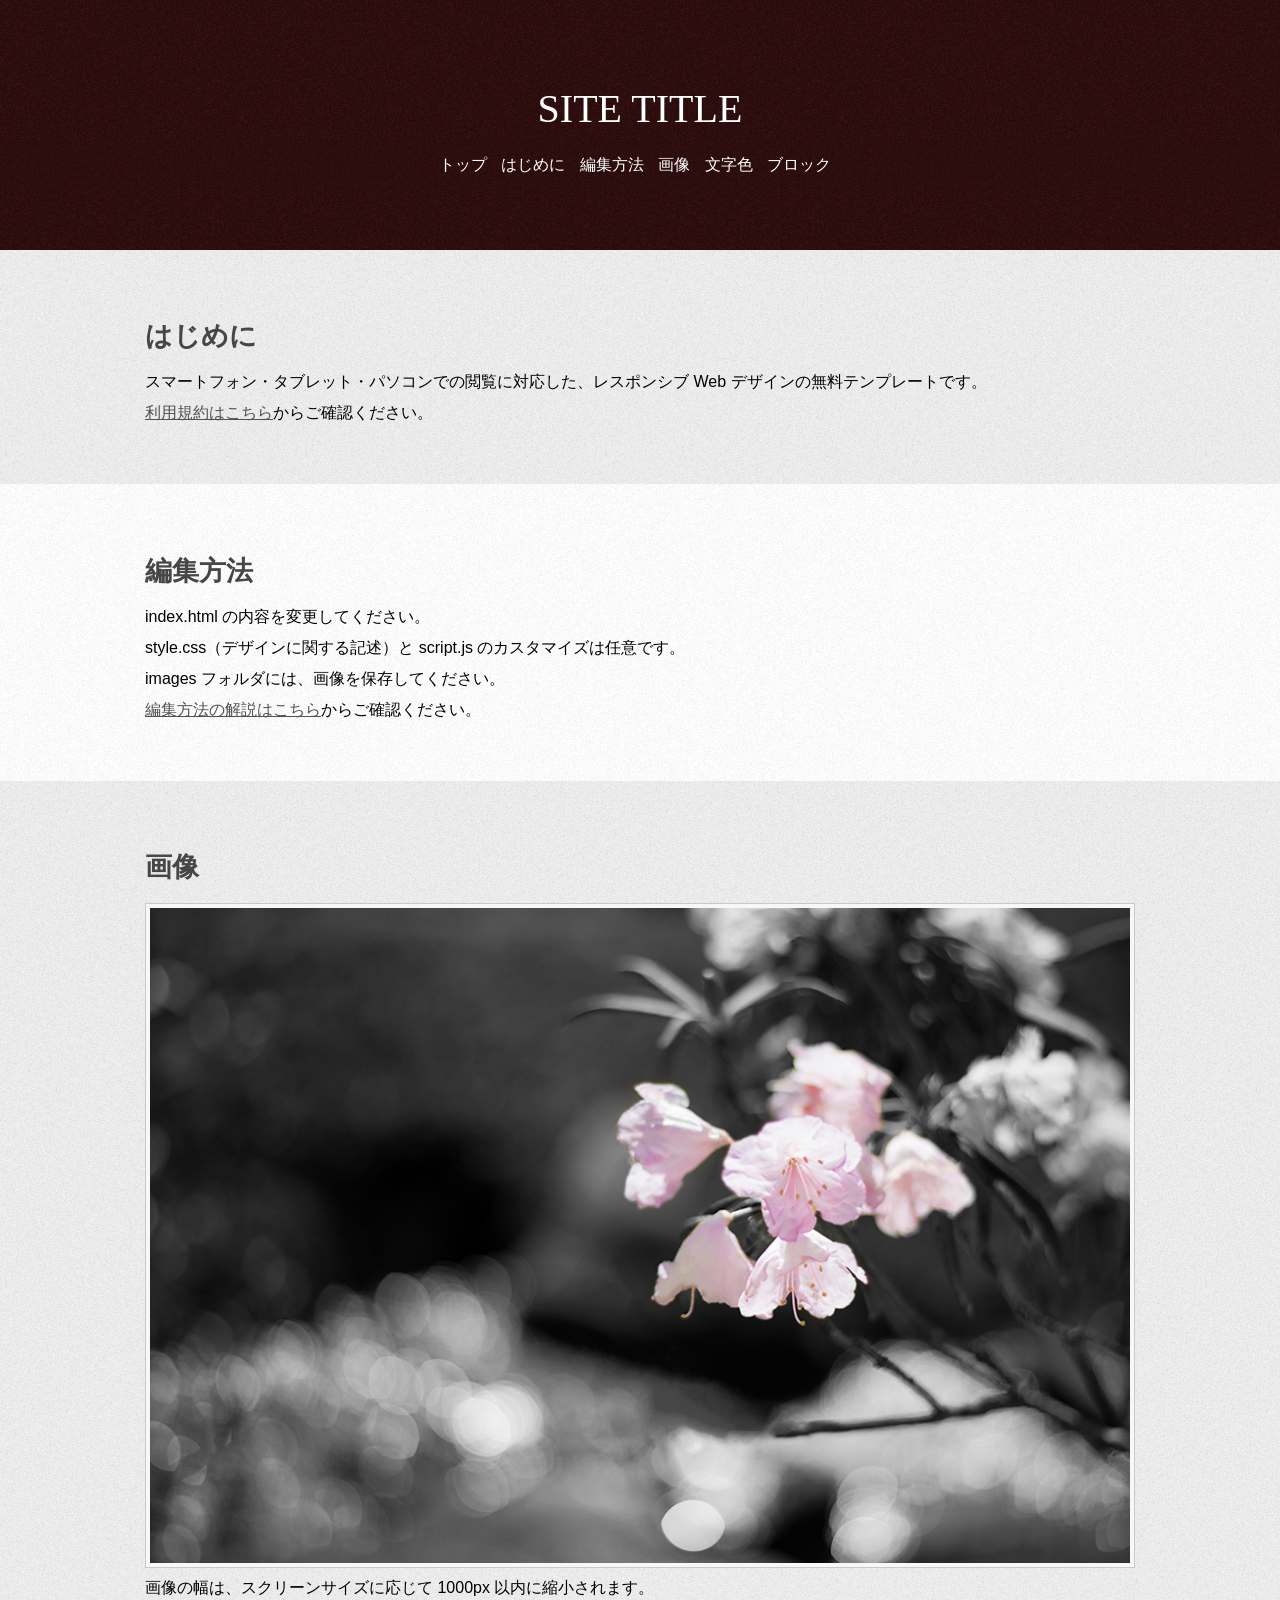
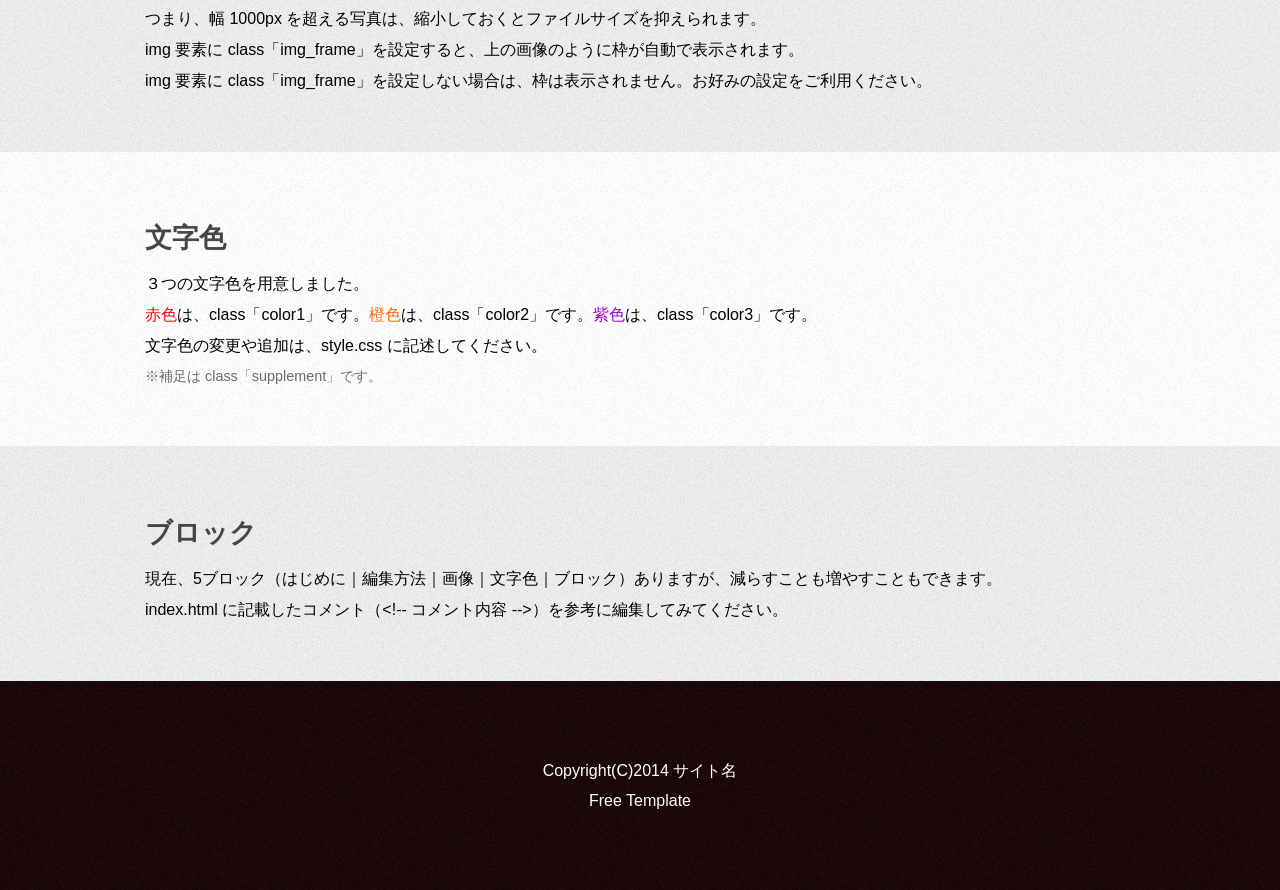
<file: github-page/index.html>
<!doctype html>
<!--[if lt IE 7]> <html class="ie6 oldie"> <![endif]-->
<html lang="ja">
<head>
<meta charset="UTF-8">
<meta name="viewport" content="width=device-width, initial-scale=1">
<title>ページのタイトルを記入します</title>
<meta name="description" content="ページの説明を記入します。">
<link rel="stylesheet" type="text/css" href="mit/normalize.css">
<link rel="stylesheet" type="text/css" href="style.css">
<script src="mit/jquery-1.9.1.min.js"></script>
<script src="script.js"></script>
<!--[if lt IE 9]>
<script src="mit/html5shiv.js"></script>
<script src="mit/respond.min.js"></script>
<![endif]-->
</head>
<body>



<header id="0">
<div class="max_width">
<p id="menu_button"><img src="images/menu-button.png" alt="メニューボタン" /></p>
<p id="site_title">SITE TITLE</p>
<nav id="nav">
<ul>
 <li><a href="#0">トップ</a></li>
 <li><a href="#1">はじめに</a></li>
 <li><a href="#2">編集方法</a></li>
 <li><a href="#3">画像</a></li>
 <li><a href="#4">文字色</a></li>
 <li><a href="#5">ブロック</a></li>
</ul>
</nav>
</div><!-- max_width -->
</header>





<!-- ブロック1 ここから -->
<div class="content_wrap1" id="1">
<div class="max_width">
<article class="content">
<h1>はじめに</h1>
<p>スマートフォン・タブレット・パソコンでの閲覧に対応した、レスポンシブ Web デザインの無料テンプレートです。</p>
<p><a href="http://japanism.info/free-template.html#template" target="_blank" rel="nofollow">利用規約はこちら</a>からご確認ください。</p>
</article>
</div><!-- max_width -->
</div><!-- content_wrap1 -->
<!-- ブロック1 ここまで -->





<!-- ブロック2 ここから -->
<div class="content_wrap2" id="2">
<div class="max_width">
<article class="content">
<h1>編集方法</h1>
<p>index.html の内容を変更してください。</p>
<p>style.css（デザインに関する記述）と script.js のカスタマイズは任意です。</p>
<p>images フォルダには、画像を保存してください。</p>
<p><a href="http://japanism.info/free-template10-editing.html" target="_blank" rel="nofollow">編集方法の解説はこちら</a>からご確認ください。</p>
</article>
</div><!-- max_width -->
</div><!-- content_wrap2 -->
<!-- ブロック2 ここまで -->





<!-- ブロック3 ここから -->
<div class="content_wrap1" id="3">
<div class="max_width">
<article class="content">
<h1>画像</h1>
<p><img src="images/sample.jpg" alt="サンプル画像" class="img_frame"/></p>
<p>画像の幅は、スクリーンサイズに応じて 1000px 以内に縮小されます。</p>
<p>つまり、幅 1000px を超える写真は、縮小しておくとファイルサイズを抑えられます。</p>
<p>img 要素に class「img_frame」を設定すると、上の画像のように枠が自動で表示されます。</p>
<p>img 要素に class「img_frame」を設定しない場合は、枠は表示されません。お好みの設定をご利用ください。</p>
</article>
</div><!-- max_width -->
</div><!-- content_wrap1 -->
<!-- ブロック3 ここまで -->





<!-- ブロック4 ここから -->
<div class="content_wrap2" id="4">
<div class="max_width">
<article class="content">
<h1>文字色</h1>
<p>３つの文字色を用意しました。</p>
<p><span class="color1">赤色</span>は、class「color1」です。<span class="color2">橙色</span>は、class「color2」です。<span class="color3">紫色</span>は、class「color3」です。</p>
<p>文字色の変更や追加は、style.css に記述してください。</p>
<p class="supplement">※補足は class「supplement」です。</p>
</article>
</div><!-- max_width -->
</div><!-- content_wrap2 -->
<!-- ブロック4 ここまで -->





<!-- ブロック5 ここから -->
<div class="content_wrap1" id="5">
<div class="max_width">
<article class="content">
<h1>ブロック</h1>
<p>現在、5ブロック（はじめに｜編集方法｜画像｜文字色｜ブロック）ありますが、減らすことも増やすこともできます。</p>
<p>index.html に記載したコメント（&lt;!-- コメント内容 --&gt;）を参考に編集してみてください。</p>
</article>
</div><!-- max_width -->
</div><!-- content_wrap1 -->
<!-- ブロック5 ここまで -->





<!-- ブロック6 の作り方
<div class="content_wrap2" id="6">
<div class="max_width">
<article class="content">
<h1>ブロック6</h1>
<p>ブロック6 を追加した例です。（コメントアウトにより、ブラウザには表示されません）</p>
<p>例えば、ブロック5 をコピーした場合は、変更箇所は以下の2つです。</p>
<p>content_wrap1 を content_wrap2 に変更してください。（背景色が交互になります）</p>
<p>id="5" を id="6" に変更してください。（nav をクリックした時にジャンプする位置です）</p>
</article>
</div>
</div>
-->





<div class="footer_wrap">
<div class="max_width">
<footer>
<p>Copyright(C)2014 サイト名</p> 

<!-- 下の行を変更したり削除すると、無料テンプレートの利用規約違反となります。 -->
<p><a href="http://japanism.info/free-template.html" target="_blank" rel="nofollow">Free Template</a></p>
<!-- 上の行を変更したり削除すると、無料テンプレートの利用規約違反となります。 -->

</footer>
</div><!-- max_width -->
</div><!-- footer_wrap -->
</body>
</html>
</file>
<file: github-page/style.css>
@charset "utf-8";

/* 文書全体 */
* {
	margin: 0px;
}

/* 全てのスクリーンサイズで適用する設定 */
/* body */
body {
	font-family: "ヒラギノ角ゴ Pro W3", "Hiragino Kaku Gothic Pro", "メイリオ", Meiryo, Osaka, "ＭＳ Ｐゴシック", "MS PGothic", sans-serif;
}
.max_width {
	max-width: 1000px;
	margin-right: auto;
	margin-left: auto;
}

/* header */
header {
	background-image:url(images/bg1.png);
	height:200px;
	text-align:center;
}
#site_title {
	padding-top: 80px;
	font-family: Georgia, "Times New Roman", Times, serif;
	color: #FFFFFF;
	font-size: 40px;
}
#menu_button {
	position:fixed;
	right:0px;
}

/* nav */
#nav {
	position:fixed;
	top:0px;
	margin-left:-200px;
	width:200px;
}
#nav ul {
	padding: 0px;
	background-image: url(images/bg5.png);
}
#nav ul li {
	list-style-type: none;
}
#nav ul li a:link {
	padding-top: 15px;
	padding-right: 10px;
	padding-left: 11px;
	padding-bottom: 15px;
	border-bottom: 1px solid #1D1D1D;
	display:block;
	text-align:left;
	color: #FFFFFF;
	text-decoration: none;
	-webkit-transition: color 0.5s ease-in-out 0s;
	-moz-transition: color 0.5s ease-in-out 0s;
	-ms-transition: color 0.5s ease-in-out 0s;
	-o-transition: color 0.5s ease-in-out 0s;
	transition: color 0.5s ease-in-out 0s;
}
#nav ul li a:visited {
	color: #FFFFFF;
	text-decoration: none;
}
#nav ul li a:hover {
	color: #B9B9B9;
	text-decoration: none;
}

/* article */
.content_wrap1 {
	background-image:url(images/bg2.png);
	padding-top:40px;
	padding-bottom:40px;
}
.content_wrap2 {
	background-image:url(images/bg3.png);
	padding-top:40px;
	padding-bottom:40px;
}
.content {
	display: inline-block;
	width: 100%;
	clear: both;
}
.content a:link {
	color: #515151;
	-webkit-transition: color 0.5s ease-in-out 0s;
	-moz-transition: color 0.5s ease-in-out 0s;
	-ms-transition: color 0.5s ease-in-out 0s;
	-o-transition: color 0.5s ease-in-out 0s;
	transition: color 0.5s ease-in-out 0s;
}
.content a:visited {
	color: #464646;
}
.content a:hover {
	color: #B5B5B5;
}
.content h1 {
	margin-left: 5px;
	clear: both;
	color:#464646;
	font-size:170%;
}
.content p {
	margin-top: 10px;
	margin-right: 5px;
	margin-bottom: 10px;
	margin-left: 5px;
}
.img_frame {
	-webkit-box-sizing:border-box;
	box-sizing:border-box;
	border: 1px solid #C9C9C9;
	background-color:#F7F7F7;
	padding: 4px;
	max-width: 100%;
	height: auto;
	vertical-align:bottom;
}
img {
	border-style: none;
	max-width: 100%;
	height: auto;
	vertical-align: bottom;
}
.color1 {
	color:#FF0000; /* 赤色 */
}
.color2 {
	color:#FF6600; /* 橙色 */
}
.color3 {
	color:#9900CC; /* 紫色 */
}
.supplement {
	font-size:90%;
	color:#6C6C6C; /* 補足 */
}

/* footer */
.footer_wrap {
	background-image:url(images/bg4.png);
	padding-top:60px;
	padding-bottom:60px;
}
footer {
	color: #FFFFFF;
	text-align:center;
}
footer p {
	margin-top: 10px;
	margin-right: 5px;
	margin-bottom: 10px;
	margin-left: 5px;
}
footer a:link {
	color: #FFFFFF;
	text-decoration: none;
	-webkit-transition: color 0.5s ease-in-out 0s;
	-moz-transition: color 0.5s ease-in-out 0s;
	-ms-transition: color 0.5s ease-in-out 0s;
	-o-transition: color 0.5s ease-in-out 0s;
	transition: color 0.5s ease-in-out 0s;
}
footer a:visited {
	color: #FFFFFF;
	text-decoration: none;
}
footer a:hover {
	color: #B9B9B9;
	text-decoration: none;
}



/* スクリーンサイズ 幅 600px 以上で適用する設定・上から継承したスタイルを上書き */
@media only screen and (min-width: 600px) {

/* header */
header {
	height:250px;
}
#site_title {
	padding-top:85px;
}
#menu_button {
	display:none;
}

/* nav */
#nav {
	position:fixed;
	top:140px;
	left:0px;
	margin-left:0px;
	width:100%;
	background-image:url(images/bg6.png);
	padding-top:15px;
	padding-bottom:15px;
}
#nav ul {
	background-image:none;
}
#nav ul li {
	display:inline-block;
}
#nav ul li a:link {
	text-align:center;
	padding-top: 0px;
	padding-right: 10px;
	padding-left: 0px;
	padding-bottom: 0px;
	border-bottom: 0px solid #424242;
}

/* article */
.content_wrap1 {
	padding-top:50px;
	padding-bottom:50px;
}
.content_wrap2 {
	padding-top:50px;
	padding-bottom:50px;
}

/* footer */
.footer_wrap {
	padding-top:70px;
	padding-bottom:70px;
}

}
</file>
